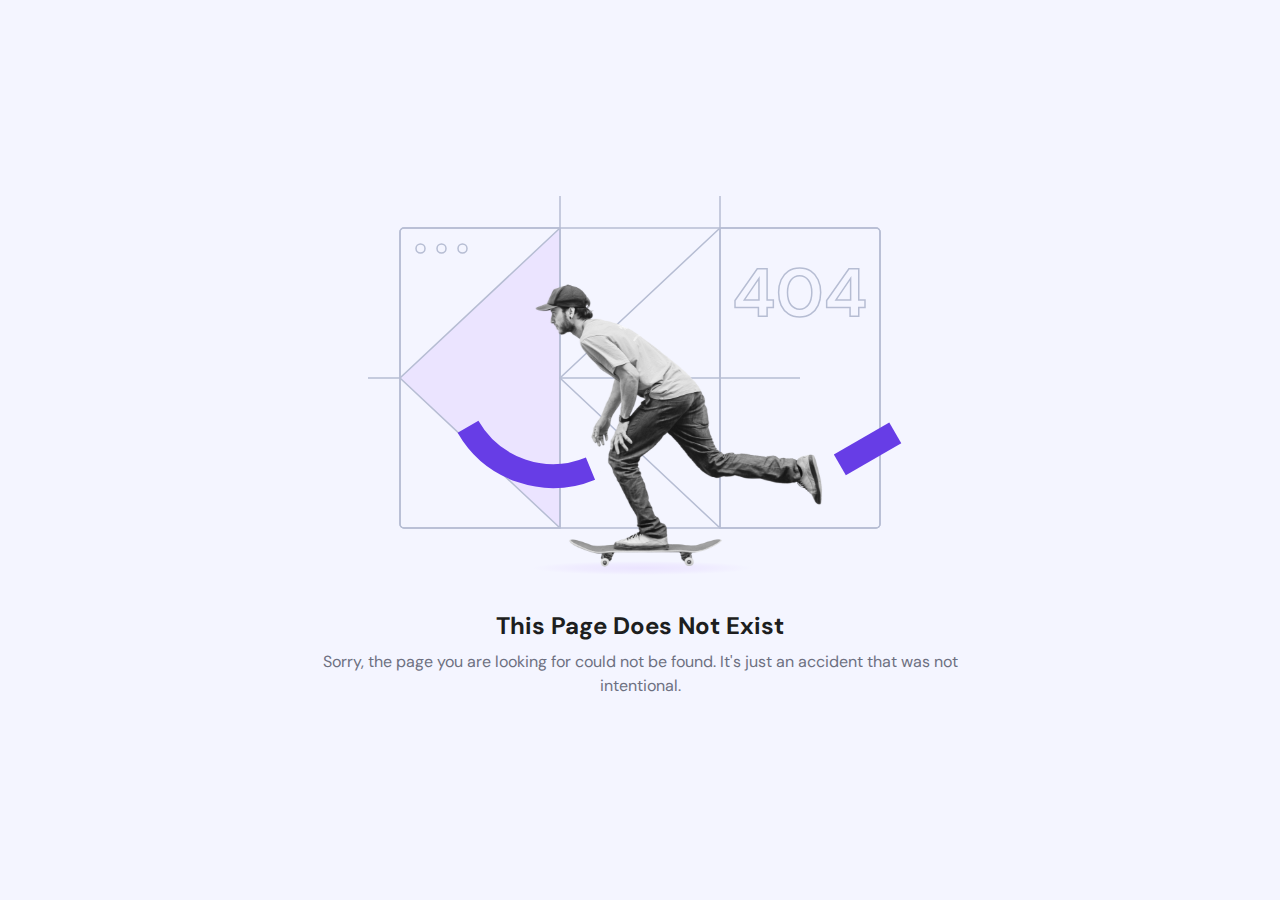
<file: modal.html>
<!DOCTYPE html><html lang="en-us" prefix="content: http://purl.org/rss/1.0/modules/content/ dc: http://purl.org/dc/terms/ foaf: http://xmlns.com/foaf/0.1/ og: http://ogp.me/ns# rdfs: http://www.w3.org/2000/01/rdf-schema# sioc: http://rdfs.org/sioc/ns# sioct: http://rdfs.org/sioc/types# skos: http://www.w3.org/2004/02/skos/core# xsd: http://www.w3.org/2001/XMLSchema#"><head>
    <meta http-equiv="Content-Type" content="text/html; charset=UTF-8">
    <style type="text/css">
        @charset "UTF-8";

        [ng\:cloak],
        [ng-cloak],
        [data-ng-cloak],
        [x-ng-cloak],
        .ng-cloak,
        .x-ng-cloak,
        .ng-hide:not(.ng-hide-animate) {
            display: none !important;
        }

        ng\:form {
            display: block;
        }

        .ng-animate-shim {
            visibility: hidden;
        }

        .ng-anchor {
            position: absolute;
        }
    </style>
    <meta http-equiv="X-UA-Compatible" content="IE=edge">
    <meta name="viewport" content="width=device-width, initial-scale=1">
    <title>This Page Does Not Exist</title>
    <meta name="description" content="Oops, looks like the page is lost.">
    <link rel="stylesheet" href="css/bootstrap.min.css">
    <link href="https://fonts.googleapis.com/css?family=DM+Sans:300,300i,400,400i,600,600i,700,700i,800,800i" rel="stylesheet">
    <link href="https://fonts.googleapis.com/css?family=Roboto:300,300i,400,400i,600,600i,700,700i,800,800i" rel="stylesheet">

    <script type="text/javascript" async="" src="https://www.googletagmanager.com/gtag/js?id=G-9Q6H0QETRF&cx=c&_slc=1"></script>
    <script async="" src="js/analytics.js"></script>
    <script>
        (function (i, s, o, g, r, a, m) {
            i['GoogleAnalyticsObject'] = r; i[r] = i[r] || function () {
                (i[r].q = i[r].q || []).push(arguments)
            }, i[r].l = 1 * new Date(); a = s.createElement(o),
                m = s.getElementsByTagName(o)[0]; a.async = 1; a.src = g; m.parentNode.insertBefore(a, m)
        })(window, document, 'script', 'https://www.google-analytics.com/analytics.js', 'ga');

        ga('create', 'UA-26575989-46', 'auto');
        ga('send', 'pageview');

    </script>
</head>

<body>
    <iframe allow="join-ad-interest-group" data-tagging-id="G-9Q6H0QETRF" data-load-time="1744709464093" height="0" width="0" src="https://td.doubleclick.net/td/ga/rul?tid=G-9Q6H0QETRF&gacid=1669583486.1744709463&gtm=45je54b0v9125959112za200&dma=1&dma_cps=syphamo&gcd=13l3lPl2l2l1&npa=0&pscdl=noapi&aip=1&fledge=1&frm=0&tag_exp=102509683~102803279~102813109~102887800~102926062~103021830~103027016~103051953~103055465~103077950&z=2108504389" style="display: none; visibility: hidden;">
    </iframe>
    <div class="page-not-found">
        <img class="image" alt="Page Not Found" src="images/page_not_found.svg">
        <h1 class="title">This Page Does Not Exist</h1>
        <p class="text">
            Sorry, the page you are looking for could not be found. It's just an
            accident that was not intentional.
        </p>
    </div>


<style>
    body {
        color: #1d1e20;
        background: #f4f5ff;

        font-size: 14px;
        font-family: "DM Sans", "Roboto", sans-serif !important;
        font-weight: 400;
        -ms-text-size-adjust: 100%;
        -webkit-font-smoothing: antialiased;
        -moz-osx-font-smoothing: grayscale;
    }

    .page-not-found {
        display: flex;
        flex-direction: column;
        align-items: center;
        justify-content: center;
        height: 100vh;
        padding: 0 16px;

        img {
            vertical-align: middle;
            border-style: none;
        }

        .image {
            max-width: 100%;
            margin-bottom: 32px;
            height: auto;
            object-fit: contain;
        }

        .title {
            text-align: center;
            margin-top: 0;
            margin-bottom: 8px;
            font-size: 24px;
            line-height: 32px;
            font-weight: 700;
        }

        .text {
            text-align: center;
            max-width: 650px;
            margin-bottom: 24px;
            font-size: 16px;
            line-height: 24px;
            font-weight: 400;
            color: #6D7081;
        }


    }
</style>


</body></html>
</file>
